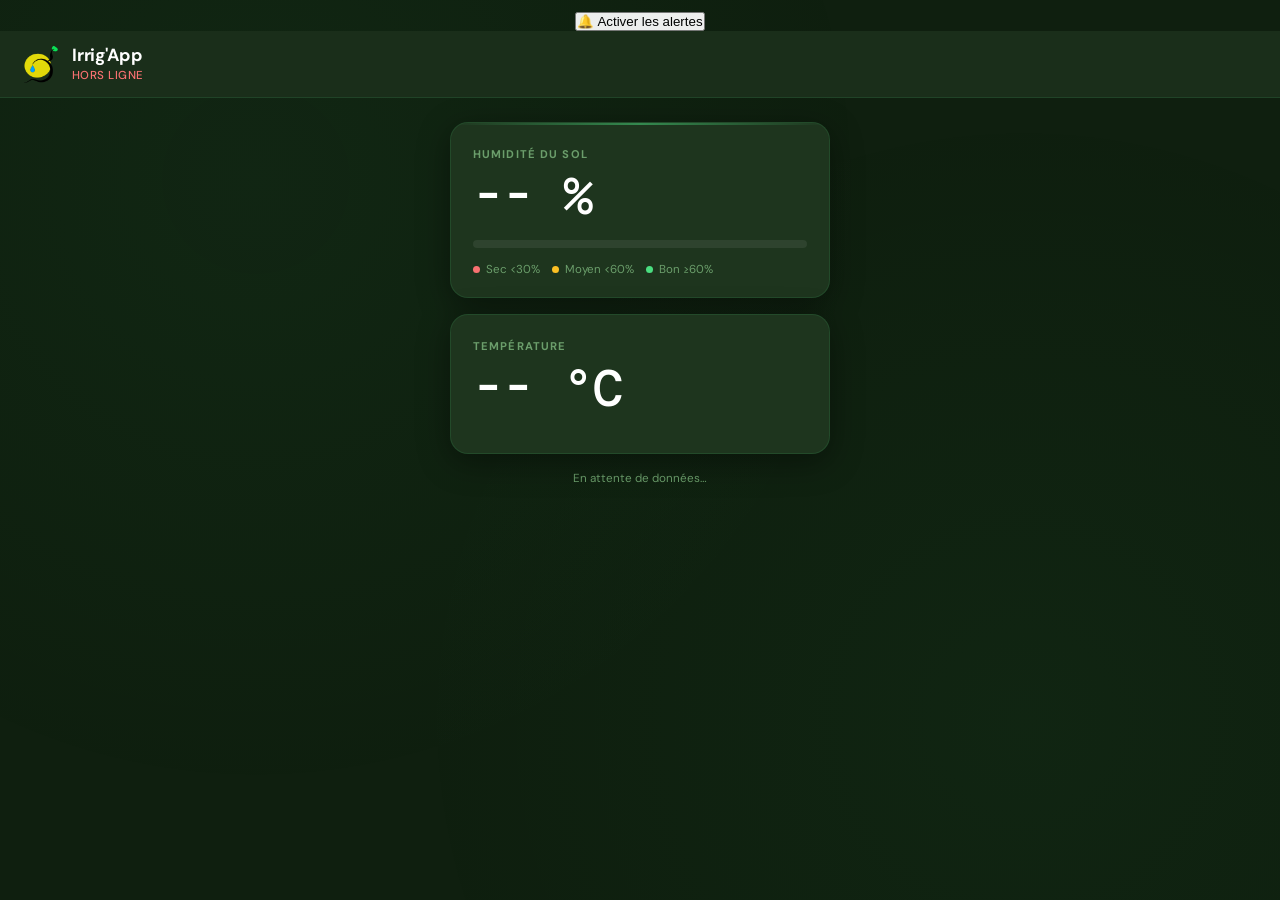
<file: index.html>
<!doctype html>
<html lang="fr">
  <head>
    <meta charset="UTF-8" />
    <meta
      name="viewport"
      content="width=device-width, initial-scale=1.0, viewport-fit=cover"
    />
    <title>Irrig'App</title>
    <link rel="manifest" href="manifest.json" />
    <link rel="icon" href="./icons/irrig-app-192x192.png" type="image/png" />
    <link rel="stylesheet" href="style.css" />
    <link rel="preconnect" href="https://fonts.googleapis.com" />
    <link rel="preconnect" href="https://fonts.gstatic.com" crossorigin />
    <link
      href="https://fonts.googleapis.com/css2?family=DM+Sans:ital,opsz,wght@0,9..40,400;0,9..40,500;0,9..40,700;1,9..40,400&family=DM+Mono:wght@500&display=swap"
      rel="stylesheet"
    />
    <meta name="theme-color" content="#1a2e1a" />
    <meta name="apple-mobile-web-app-capable" content="yes" />
    <meta
      name="apple-mobile-web-app-status-bar-style"
      content="black-translucent"
    />
    <meta name="apple-mobile-web-app-title" content="IrrigApp" />
    <link rel="apple-touch-icon" href="./icons/irrig-app-512x512.png" />
  </head>
  <body>
    <div class="bg-texture"></div>
    <div id="notif-container" style="text-align: center; margin-top: 10px">
      <button id="btn-notif" class="btn-primary">🔔 Activer les alertes</button>
    </div>

    <div id="alert-banner" style="display: none"></div>
    <header>
      <div class="header-left">
        <img
          src="./icons/irrig-app-512x512.png"
          class="logo-img"
          alt="IrrigApp"
        />
        <div>
          <h1>Irrig'App</h1>
          <div id="status" class="offline">Déconnecté</div>
        </div>
      </div>
      <button
        id="install-btn"
        style="display: none"
        aria-label="Installer l'application"
      >
        <span>⬇</span> Installer
      </button>
    </header>

    <!-- Bannière alerte sol sec -->
    <div id="alert-banner" style="display: none"></div>

    <!-- Badge données hors ligne -->
    <div id="offline-badge" style="display: none">
      <span>📦</span> Données hors ligne — dernière valeur connue
    </div>

    <main>
      <!-- Carte humidité du sol -->
      <div class="card card--soil">
        <div class="card-label">Humidité du sol</div>
        <div class="value" id="soil-val">-- %</div>
        <div class="progress-track">
          <div id="soil-bar"></div>
        </div>
        <div class="legend">
          <span class="dot dot--danger"></span><span>Sec &lt;30%</span>
          <span class="dot dot--warn"></span><span>Moyen &lt;60%</span>
          <span class="dot dot--ok"></span><span>Bon ≥60%</span>
        </div>
      </div>

      <!-- Carte température -->
      <div class="card card--temp">
        <div class="card-label">Température</div>
        <div class="value" id="temp-val">-- °C</div>
      </div>

      <div id="last-update" class="last-update">En attente de données…</div>
    </main>

    <script src="app.js"></script>
    <script>
      if ("serviceWorker" in navigator) {
        navigator.serviceWorker
          .register("./sw.js", { scope: "./" })
          .then((reg) => console.log("SW enregistré, scope :", reg.scope))
          .catch((err) => console.warn("SW échec :", err));
      }
    </script>
  </body>
</html>
</file>
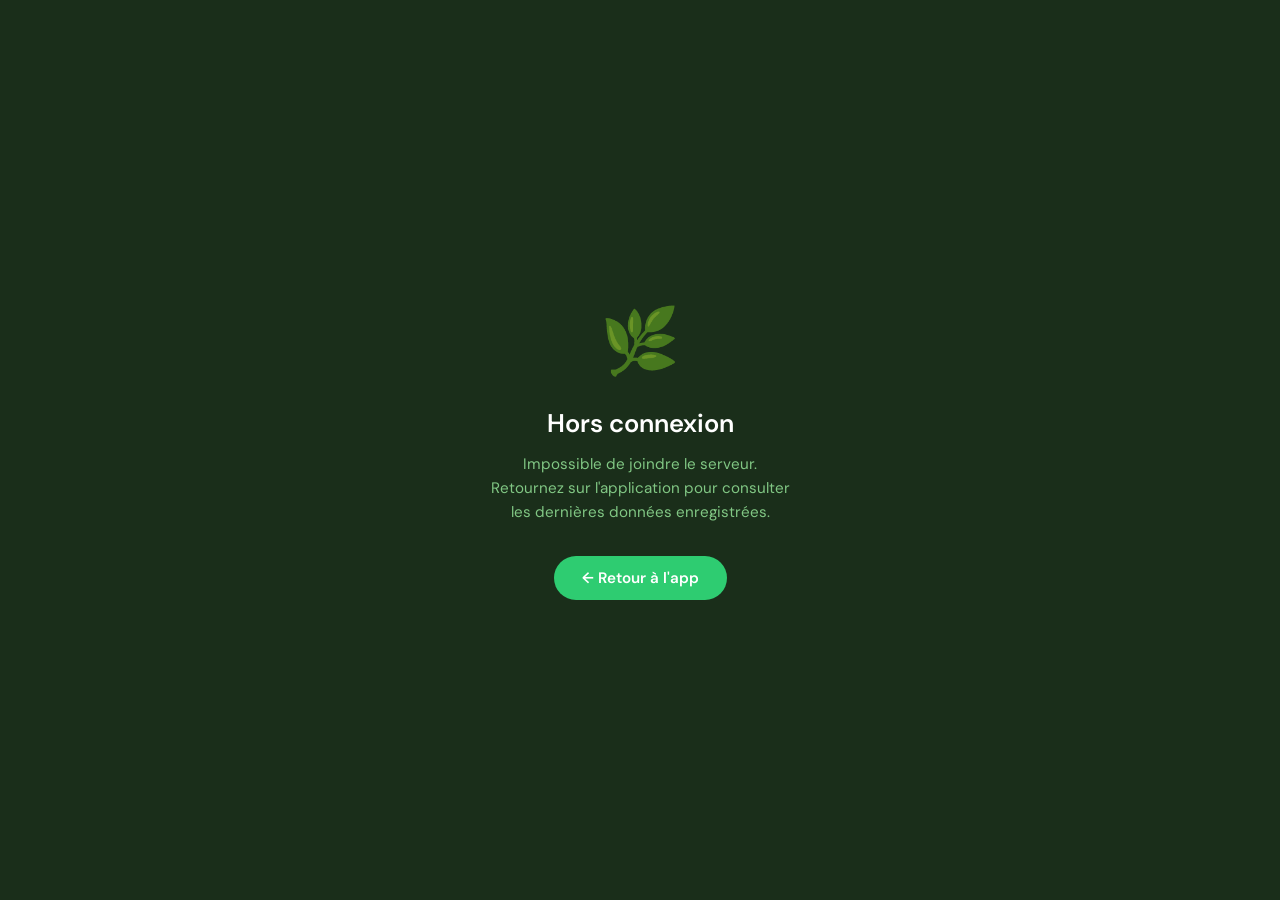
<file: offline.html>
<!DOCTYPE html>
<html lang="fr">
<head>
  <meta charset="UTF-8">
  <meta name="viewport" content="width=device-width, initial-scale=1.0">
  <title>Irrig'App — Hors ligne</title>
  <style>
    @import url('https://fonts.googleapis.com/css2?family=DM+Sans:wght@400;600&display=swap');

    * { box-sizing: border-box; margin: 0; padding: 0; }

    body {
      font-family: 'DM Sans', sans-serif;
      background: #1a2e1a;
      color: #c8e6c9;
      min-height: 100vh;
      display: flex;
      flex-direction: column;
      align-items: center;
      justify-content: center;
      padding: 24px;
      text-align: center;
    }

    .icon {
      font-size: 4rem;
      margin-bottom: 24px;
      opacity: 0.7;
    }

    h1 {
      font-size: 1.6rem;
      font-weight: 600;
      color: #fff;
      margin-bottom: 12px;
    }

    p {
      font-size: 0.95rem;
      color: #81c784;
      max-width: 300px;
      line-height: 1.6;
      margin-bottom: 32px;
    }

    .btn {
      background: #2ecc71;
      color: white;
      border: none;
      padding: 12px 28px;
      border-radius: 50px;
      font-size: 0.95rem;
      font-weight: 600;
      cursor: pointer;
      text-decoration: none;
    }

    .pulse {
      animation: pulse 2s infinite;
    }

    @keyframes pulse {
      0%, 100% { opacity: 0.7; }
      50% { opacity: 1; }
    }
  </style>
</head>
<body>
  <div class="icon pulse">🌿</div>
  <h1>Hors connexion</h1>
  <p>Impossible de joindre le serveur. Retournez sur l'application pour consulter les dernières données enregistrées.</p>
  <a class="btn" href="index.html">← Retour à l'app</a>
</body>
</html>
</file>
<file: style.css>
:root {
  --color-ok: #4ade80;
  --color-warn: #fbbf24;
  --color-danger: #f87171;
  --color-bg: #0f1f0f;
  --color-surface: #1a2e1a;
  --color-card: #1e351e;
  --color-border: rgba(74, 222, 128, 0.12);
  --color-text: #e2f5e2;
  --color-muted: #6b9e6b;
  --font-body: "DM Sans", sans-serif;
  --font-mono: "DM Mono", monospace;
  --radius: 18px;
  --shadow: 0 8px 32px rgba(0, 0, 0, 0.4);
}

* {
  box-sizing: border-box;
  margin: 0;
  padding: 0;
}

body {
  font-family: var(--font-body);
  background: var(--color-bg);
  color: var(--color-text);
  min-height: 100vh;
  display: flex;
  flex-direction: column;
  align-items: center;
  padding-bottom: env(safe-area-inset-bottom, 16px);
  position: relative;
  overflow-x: hidden;
}

.bg-texture {
  position: fixed;
  inset: 0;
  background-image:
    radial-gradient(
      circle at 20% 20%,
      rgba(74, 222, 128, 0.04) 0%,
      transparent 50%
    ),
    radial-gradient(
      circle at 80% 80%,
      rgba(74, 222, 128, 0.03) 0%,
      transparent 50%
    );
  pointer-events: none;
  z-index: 0;
}

header {
  width: 100%;
  background: var(--color-surface);
  border-bottom: 1px solid var(--color-border);
  padding: 14px 20px 12px;
  display: flex;
  align-items: center;
  justify-content: space-between;
  position: sticky;
  top: 0;
  z-index: 100;
  backdrop-filter: blur(8px);
}

.header-left {
  display: flex;
  align-items: center;
  gap: 12px;
}

.logo {
  font-size: 1.6rem;
  line-height: 1;
}

.logo-img {
  width: 40px;
  height: 40px;
  border-radius: 10px;
  object-fit: contain;
}

h1 {
  font-size: 1.1rem;
  font-weight: 700;
  color: #fff;
  letter-spacing: -0.01em;
  line-height: 1.2;
}

#status {
  font-size: 0.72rem;
  font-weight: 500;
  letter-spacing: 0.04em;
  text-transform: uppercase;
  padding: 2px 0;
}
#status.online {
  color: var(--color-ok);
}
#status.cached {
  color: var(--color-warn);
}
#status.offline {
  color: var(--color-danger);
}

#install-btn {
  display: flex;
  align-items: center;
  gap: 6px;
  background: var(--color-ok);
  color: #0f1f0f;
  border: none;
  padding: 8px 14px;
  border-radius: 50px;
  font-family: var(--font-body);
  font-size: 0.8rem;
  font-weight: 700;
  cursor: pointer;
  transition:
    transform 0.15s,
    box-shadow 0.15s;
  white-space: nowrap;
  flex-shrink: 0;
}
#install-btn:hover {
  transform: scale(1.04);
  box-shadow: 0 4px 16px rgba(74, 222, 128, 0.3);
}
#install-btn:active {
  transform: scale(0.97);
}

#alert-banner {
  width: 100%;
  background: linear-gradient(90deg, #7f1d1d, #991b1b);
  color: #fef2f2;
  text-align: center;
  padding: 10px 20px;
  font-size: 0.9rem;
  font-weight: 600;
  letter-spacing: 0.01em;
  animation: pulse-bg 2s ease-in-out infinite;
  position: relative;
  z-index: 99;
}

#offline-badge {
  width: 100%;
  background: rgba(251, 191, 36, 0.12);
  border-bottom: 1px solid rgba(251, 191, 36, 0.2);
  color: var(--color-warn);
  text-align: center;
  padding: 8px 20px;
  font-size: 0.78rem;
  font-weight: 500;
  gap: 8px;
  align-items: center;
  justify-content: center;
  position: relative;
  z-index: 98;
}

@keyframes pulse-bg {
  0%,
  100% {
    opacity: 1;
  }
  50% {
    opacity: 0.8;
  }
}

main {
  width: 100%;
  max-width: 420px;
  padding: 24px 20px 16px;
  display: flex;
  flex-direction: column;
  align-items: center;
  gap: 16px;
  position: relative;
  z-index: 1;
}

.card {
  width: 100%;
  background: var(--color-card);
  border: 1px solid var(--color-border);
  border-radius: var(--radius);
  padding: 24px 22px 20px;
  box-shadow: var(--shadow);
  position: relative;
  overflow: hidden;
}

.card--soil::before {
  content: "";
  position: absolute;
  top: 0;
  left: 0;
  right: 0;
  height: 2px;
  background: linear-gradient(90deg, transparent, var(--color-ok), transparent);
  opacity: 0.5;
}

.card-label {
  font-size: 0.7rem;
  font-weight: 700;
  letter-spacing: 0.1em;
  text-transform: uppercase;
  color: var(--color-muted);
  margin-bottom: 10px;
}

.value {
  font-family: var(--font-mono);
  font-size: 3.2rem;
  font-weight: 500;
  color: #fff;
  line-height: 1;
  margin-bottom: 18px;
  letter-spacing: -0.02em;
  transition: color 0.4s;
}

.progress-track {
  background: rgba(255, 255, 255, 0.07);
  height: 8px;
  border-radius: 4px;
  overflow: hidden;
  margin-bottom: 14px;
}

#soil-bar {
  height: 100%;
  border-radius: 4px;
  background: var(--color-ok);
  width: 0%;
  transition:
    width 0.7s cubic-bezier(0.4, 0, 0.2, 1),
    background 0.4s ease;
}

.legend {
  display: flex;
  align-items: center;
  gap: 6px;
  flex-wrap: wrap;
  font-size: 0.72rem;
  color: var(--color-muted);
}

.dot {
  width: 7px;
  height: 7px;
  border-radius: 50%;
  flex-shrink: 0;
  margin-left: 6px;
}
.dot:first-child {
  margin-left: 0;
}
.dot--danger {
  background: var(--color-danger);
}
.dot--warn {
  background: var(--color-warn);
}
.dot--ok {
  background: var(--color-ok);
}

.last-update {
  font-size: 0.73rem;
  color: var(--color-muted);
  text-align: center;
  padding-bottom: 8px;
}
</file>
